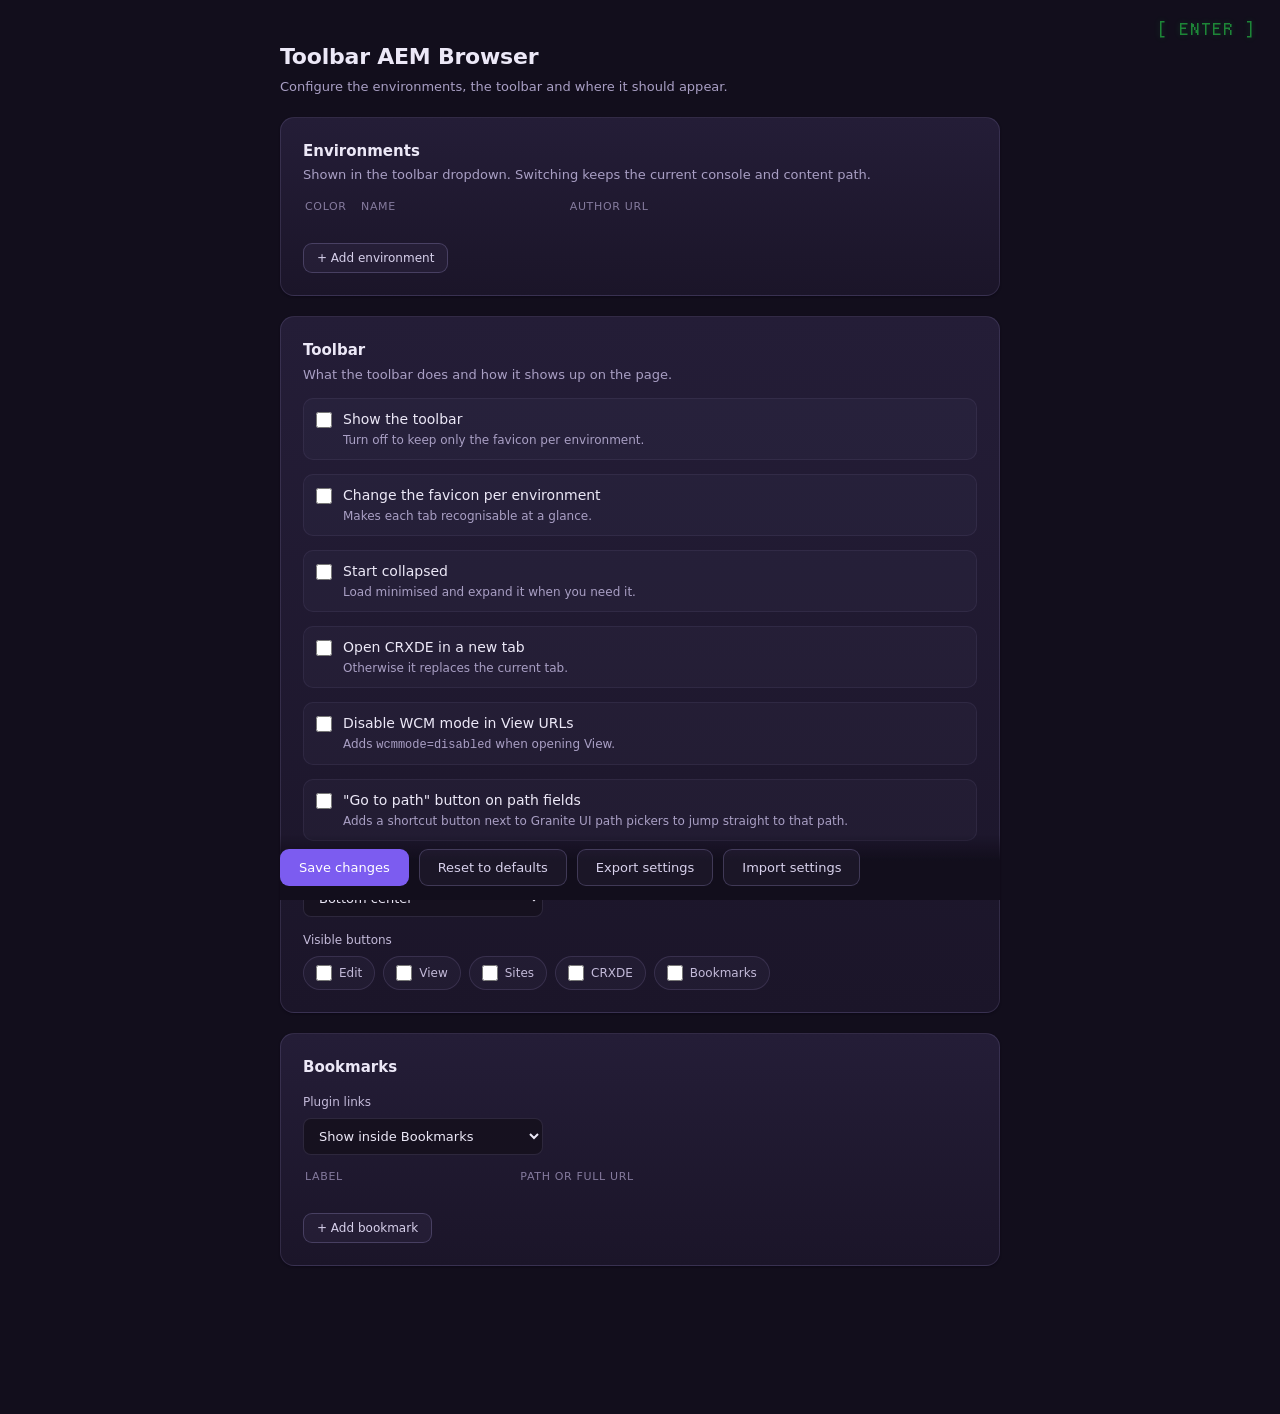
<file: options.html>
<!DOCTYPE html>
<html lang="en">
  <head>
    <meta charset="UTF-8" />
    <title>Toolbar AEM Browser — Settings</title>
    <link rel="stylesheet" href="options.css" />
    <link rel="stylesheet" href="credits.css" />
  </head>
  <body>
    <button id="creditsBtn" class="credits-btn" type="button" title="Credits" aria-label="Show the credits">[ ENTER ]</button>

    <div class="page">
      <header class="head">
        <h1>Toolbar AEM Browser</h1>
        <p>Configure the environments, the toolbar and where it should appear.</p>
      </header>

      <section class="card">
        <div class="card-head">
          <h2>Environments</h2>
          <p>Shown in the toolbar dropdown. Switching keeps the current console and content path.</p>
        </div>

        <div class="env-head">
          <span>Color</span>
          <span>Name</span>
          <span>Author URL</span>
          <span></span>
        </div>
        <div id="envList" class="env-list"></div>

        <button id="addEnv" class="btn ghost small">+ Add environment</button>
      </section>

      <section class="card">
        <div class="card-head">
          <h2>Toolbar</h2>
          <p>What the toolbar does and how it shows up on the page.</p>
        </div>

        <label class="check">
          <input type="checkbox" id="showToolbar" />
          <span><strong>Show the toolbar</strong><em>Turn off to keep only the favicon per environment.</em></span>
        </label>

        <label class="check">
          <input type="checkbox" id="faviconSwap" />
          <span><strong>Change the favicon per environment</strong><em>Makes each tab recognisable at a glance.</em></span>
        </label>

        <label class="check">
          <input type="checkbox" id="startCollapsed" />
          <span><strong>Start collapsed</strong><em>Load minimised and expand it when you need it.</em></span>
        </label>

        <label class="check">
          <input type="checkbox" id="crxNewTab" />
          <span><strong>Open CRXDE in a new tab</strong><em>Otherwise it replaces the current tab.</em></span>
        </label>

        <label class="check">
          <input type="checkbox" id="viewWcmModeDisabled" />
          <span><strong>Disable WCM mode in View URLs</strong><em>Adds <code>wcmmode=disabled</code> when opening View.</em></span>
        </label>

        <label class="check">
          <input type="checkbox" id="pathFieldLinks" />
          <span><strong>"Go to path" button on path fields</strong><em>Adds a shortcut button next to Granite UI path pickers to jump straight to that path.</em></span>
        </label>

        <div class="field">
          <label for="position">Position</label>
          <select id="position">
            <option value="bottom">Bottom center</option>
            <option value="top">Top center</option>
          </select>
        </div>

        <div class="field">
          <span class="field-label">Visible buttons</span>
          <div class="chips">
            <label class="chip"><input type="checkbox" data-button="edit" /><span>Edit</span></label>
            <label class="chip"><input type="checkbox" data-button="view" /><span>View</span></label>
            <label class="chip"><input type="checkbox" data-button="sites" /><span>Sites</span></label>
            <label class="chip"><input type="checkbox" data-button="crx" /><span>CRXDE</span></label>
            <label class="chip"><input type="checkbox" data-button="favorites" /><span>Bookmarks</span></label>
          </div>
        </div>
      </section>

      <section class="card">
        <div class="card-head">
          <h2>Bookmarks</h2>
        </div>

        <div class="field">
          <label for="pluginLinksMode">Plugin links</label>
          <select id="pluginLinksMode">
            <option value="bookmarks">Show inside Bookmarks</option>
            <option value="separate">Show in their own toolbar button</option>
          </select>
        </div>

        <div class="favorite-head">
          <span>Label</span>
          <span>Path or full URL</span>
          <span></span>
        </div>
        <div id="favoriteList" class="env-list"></div>

        <button id="addFavorite" class="btn ghost small">+ Add bookmark</button>
      </section>

      <footer class="actions">
        <button id="save" class="btn primary">Save changes</button>
        <button id="reset" class="btn ghost">Reset to defaults</button>
        <button id="exportSettings" class="btn ghost" type="button">Export settings</button>
        <button id="importSettings" class="btn ghost" type="button">Import settings</button>
        <input id="importFile" type="file" accept="application/json,.json" hidden />
        <span id="status" class="status"></span>
      </footer>
    </div>

    <div id="credits" class="credits" hidden>
      <canvas id="matrixCanvas" class="credits-matrix"></canvas>

      <div class="credits-stage">
        <!-- Keep the spans glued to the div: white-space pre-wrap renders literal HTML indentation. -->
        <div class="credits-terminal"><span id="termText"></span><span class="term-cursor" aria-hidden="true"></span></div>
      </div>

      <div class="credits-crt" aria-hidden="true"></div>

      <button id="creditsClose" class="credits-close" type="button">[ ESC ]</button>
    </div>

    <script src="config.js"></script>
    <script src="options.js"></script>
    <script src="credits.js"></script>
  </body>
</html>
</file>
<file: options.css>
/* Same visual language as the toolbar: very dark lilac surfaces. */

:root {
  --bg: #120e1c;
  --card-top: #241d37;
  --card-bottom: #1b1529;
  --input: #16111f;
  --border: rgba(196, 181, 253, 0.13);
  --border-strong: rgba(196, 181, 253, 0.22);
  --hover: rgba(196, 181, 253, 0.1);
  --text: #ece8f7;
  --text-dim: #a99fc4;
  --text-faint: #857b9e;
  --accent: #7c5cf0;
  --accent-hover: #8f72f5;
  --shadow: rgba(10, 6, 20, 0.55);
  --ok: #6ee7a5;
  --error: #f87171;
}

* {
  box-sizing: border-box;
}

body {
  margin: 0;
  padding: 40px 24px 64px;
  background: var(--bg);
  color: var(--text);
  font-family: system-ui, -apple-system, "Segoe UI", Roboto, sans-serif;
  font-size: 14px;
  line-height: 1.5;
}

.page {
  max-width: 720px;
  margin: 0 auto;
  display: flex;
  flex-direction: column;
  gap: 20px;
}

.head h1 {
  margin: 0 0 4px;
  font-size: 22px;
  letter-spacing: -0.01em;
}

.head p,
.card-head p {
  margin: 0;
  color: var(--text-dim);
  font-size: 13px;
}

/* ---------- cards ---------- */

.card {
  padding: 22px;
  border: 1px solid var(--border);
  border-radius: 14px;
  background: linear-gradient(180deg, var(--card-top) 0%, var(--card-bottom) 100%);
  box-shadow: 0 1px 2px var(--shadow);
  display: flex;
  flex-direction: column;
  gap: 14px;
}

.card-head {
  display: flex;
  flex-direction: column;
  gap: 3px;
}

.card h2 {
  margin: 0;
  font-size: 15px;
  font-weight: 600;
}

/* ---------- environments ---------- */

.env-head,
.env-row {
  display: grid;
  grid-template-columns: 46px 1.1fr 2fr 34px;
  gap: 10px;
  align-items: center;
}

.env-head {
  padding: 0 2px;
  color: var(--text-faint);
  font-size: 11px;
  text-transform: uppercase;
  letter-spacing: 0.06em;
}

.env-list {
  display: flex;
  flex-direction: column;
  gap: 8px;
}

/* ---------- bookmarks ---------- */

.favorite-head,
.favorite-row {
  display: grid;
  grid-template-columns: 1fr 2fr 34px;
  gap: 10px;
  align-items: center;
}

.favorite-head {
  padding: 0 2px;
  color: var(--text-faint);
  font-size: 11px;
  text-transform: uppercase;
  letter-spacing: 0.06em;
}

input[type="text"],
input[type="url"],
select {
  width: 100%;
  padding: 9px 11px;
  border: 1px solid var(--border);
  border-radius: 8px;
  background: var(--input);
  color: var(--text);
  font-family: inherit;
  font-size: 13px;
}

input[type="url"] {
  font-family: ui-monospace, SFMono-Regular, Menlo, monospace;
  font-size: 12px;
}

input:focus,
select:focus {
  outline: none;
  border-color: var(--accent);
  box-shadow: 0 0 0 3px rgba(124, 92, 240, 0.28);
}

input.invalid {
  border-color: var(--error);
  box-shadow: 0 0 0 3px rgba(248, 113, 113, 0.2);
}

input[type="color"] {
  width: 100%;
  height: 36px;
  padding: 3px;
  border: 1px solid var(--border);
  border-radius: 8px;
  background: var(--input);
  cursor: pointer;
}

.remove {
  width: 30px;
  height: 30px;
  border: none;
  border-radius: 7px;
  background: transparent;
  color: var(--text-faint);
  font-size: 15px;
  line-height: 1;
  cursor: pointer;
  transition: background 0.15s, color 0.15s;
}

.remove:hover {
  background: rgba(248, 113, 113, 0.15);
  color: var(--error);
}

/* ---------- checkboxes ---------- */

.check {
  display: flex;
  align-items: flex-start;
  gap: 11px;
  padding: 10px 12px;
  border: 1px solid rgba(196, 181, 253, 0.07);
  border-radius: 10px;
  background: rgba(196, 181, 253, 0.03);
  cursor: pointer;
  transition: background 0.15s, border-color 0.15s;
}

.check:hover {
  background: var(--hover);
  border-color: var(--border-strong);
}

.check span {
  display: flex;
  flex-direction: column;
  gap: 1px;
}

.check strong {
  font-weight: 500;
}

.check em {
  color: var(--text-dim);
  font-size: 12px;
  font-style: normal;
}

input[type="checkbox"] {
  width: 16px;
  height: 16px;
  margin: 3px 0 0;
  accent-color: var(--accent);
  cursor: pointer;
  flex: 0 0 auto;
}

/* ---------- fields ---------- */

.field {
  display: flex;
  flex-direction: column;
  gap: 7px;
}

.field label,
.field-label {
  color: #c3bad9;
  font-size: 12px;
  font-weight: 500;
}

.field select {
  max-width: 240px;
}

.chips {
  display: flex;
  flex-wrap: wrap;
  gap: 8px;
}

.chip {
  display: flex;
  align-items: center;
  gap: 7px;
  padding: 7px 12px;
  border: 1px solid var(--border);
  border-radius: 9999px;
  background: rgba(196, 181, 253, 0.04);
  font-size: 13px;
  cursor: pointer;
  transition: background 0.15s;
}

.chip:hover {
  background: var(--hover);
}

.chip input {
  margin: 0;
}

/* ---------- actions ---------- */

.actions {
  display: flex;
  align-items: center;
  gap: 10px;
  position: sticky;
  bottom: 0;
  padding: 14px 0;
  background: linear-gradient(180deg, rgba(18, 14, 28, 0) 0%, var(--bg) 40%);
}

.btn {
  padding: 10px 18px;
  border: 1px solid transparent;
  border-radius: 9px;
  font-family: inherit;
  font-size: 13px;
  font-weight: 500;
  cursor: pointer;
  transition: background 0.15s, border-color 0.15s, color 0.15s;
}

.btn.small {
  padding: 7px 13px;
  font-size: 12px;
  align-self: flex-start;
}

.btn.primary {
  background: var(--accent);
  color: #fff;
}

.btn.primary:hover {
  background: var(--accent-hover);
}

.btn.ghost {
  border-color: var(--border-strong);
  background: rgba(196, 181, 253, 0.05);
  color: #d8d1ec;
}

.btn.ghost:hover {
  background: var(--hover);
  color: #fff;
}

.status {
  color: var(--ok);
  font-size: 13px;
  opacity: 0;
  transition: opacity 0.2s;
}

.status.visible {
  opacity: 1;
}

.status.error {
  color: var(--error);
}
</file>
<file: credits.css>
/* Easter egg: matrix rain + green phosphor CRT terminal, 80s style. */

/* Bundled with the extension (MIT, Latin subset of CozetteVector): never fetched from a CDN. */
@font-face {
  font-family: "Cozette";
  font-style: normal;
  font-weight: 400;
  font-display: swap;
  src: url("fonts/cozette.woff2") format("woff2");
}

:root {
  --phosphor: #29fd53;
  --phosphor-dim: rgba(41, 253, 83, 0.55);
  --phosphor-glow: rgba(41, 253, 83, 0.35);
}

/* ---------- trigger ---------- */

/* Same voice as the [ ESC ] inside: a phosphor key cap, half asleep until hovered. */
.credits-btn {
  position: fixed;
  top: 14px;
  right: 16px;
  z-index: 20;
  padding: 6px 10px;
  border: none;
  background: transparent;
  color: var(--phosphor);
  font-family: "Cozette", ui-monospace, Menlo, monospace;
  font-size: 20px;
  letter-spacing: 0.06em;
  text-shadow: 0 0 6px var(--phosphor-glow);
  opacity: 0.5;
  cursor: pointer;
  transition: opacity 0.2s, text-shadow 0.2s;
}

.credits-btn:hover,
.credits-btn:focus-visible {
  outline: none;
  opacity: 1;
  text-shadow: 0 0 4px var(--phosphor-dim), 0 0 16px var(--phosphor-glow);
  animation: phosphorFlicker 0.35s steps(2) 2;
}

/* ---------- overlay ---------- */

.credits {
  position: fixed;
  inset: 0;
  z-index: 100;
  background: #000;
  overflow: hidden;
}

.credits[hidden] {
  display: none;
}

.credits-matrix {
  position: absolute;
  inset: 0;
  width: 100%;
  height: 100%;
  opacity: 0.5;
}

.credits-close {
  position: absolute;
  top: 14px;
  right: 16px;
  z-index: 6;
  padding: 6px 10px;
  border: none;
  background: transparent;
  color: var(--phosphor);
  font-family: "Cozette", ui-monospace, Menlo, monospace;
  font-size: 20px;
  letter-spacing: 0.06em;
  text-shadow: 0 0 6px var(--phosphor-glow);
  cursor: pointer;
  opacity: 0.55;
  transition: opacity 0.2s, text-shadow 0.2s;
}

.credits-close:hover,
.credits-close:focus-visible {
  outline: none;
  opacity: 1;
  text-shadow: 0 0 4px var(--phosphor-dim), 0 0 16px var(--phosphor-glow);
}

/* ---------- terminal ---------- */

.credits-stage {
  position: absolute;
  inset: 0;
  z-index: 2;
}

.credits-terminal {
  position: absolute;
  top: 22%;
  left: 50%;
  transform: translateX(-50%);
  width: min(760px, 86vw);
  font-family: "Cozette", ui-monospace, Menlo, monospace;
  font-size: clamp(24px, 3.4vw, 40px);
  line-height: 1.6;
  letter-spacing: 0.1em;
  text-transform: uppercase;
  white-space: pre-wrap;
  color: var(--phosphor);
  text-shadow: 0 0 1px var(--phosphor), 0 0 8px var(--phosphor-dim), 0 0 26px var(--phosphor-glow);
  animation: phosphorHum 6s infinite;
}

.term-cursor {
  display: inline-block;
  width: 0.55em;
  height: 0.95em;
  margin-left: 0.12em;
  vertical-align: -0.08em;
  background: var(--phosphor);
  box-shadow: 0 0 10px var(--phosphor-dim);
  animation: cursorBlink 1.06s steps(2, start) infinite;
}

@keyframes cursorBlink {
  to {
    visibility: hidden;
  }
}

/* Slow, barely-there brightness drift, like a tube that never sits still. */
@keyframes phosphorHum {
  0%,
  100% {
    opacity: 1;
  }
  8% {
    opacity: 0.93;
  }
  9% {
    opacity: 1;
  }
  54% {
    opacity: 0.96;
  }
  55% {
    opacity: 1;
  }
}

@keyframes phosphorFlicker {
  50% {
    opacity: 0.35;
  }
}

/* ---------- CRT layer: scanlines + vignette, above everything, no clicks ---------- */

.credits-crt {
  position: absolute;
  inset: 0;
  z-index: 5;
  pointer-events: none;
  background: repeating-linear-gradient(
      to bottom,
      rgba(0, 0, 0, 0) 0 2px,
      rgba(0, 0, 0, 0.24) 2px 4px
    ),
    radial-gradient(ellipse at center, rgba(0, 0, 0, 0) 55%, rgba(0, 0, 0, 0.6) 100%);
}

/* ---------- reduced motion ---------- */

@media (prefers-reduced-motion: reduce) {
  .credits-terminal,
  .term-cursor,
  .credits-btn:hover {
    animation: none;
  }
}
</file>
